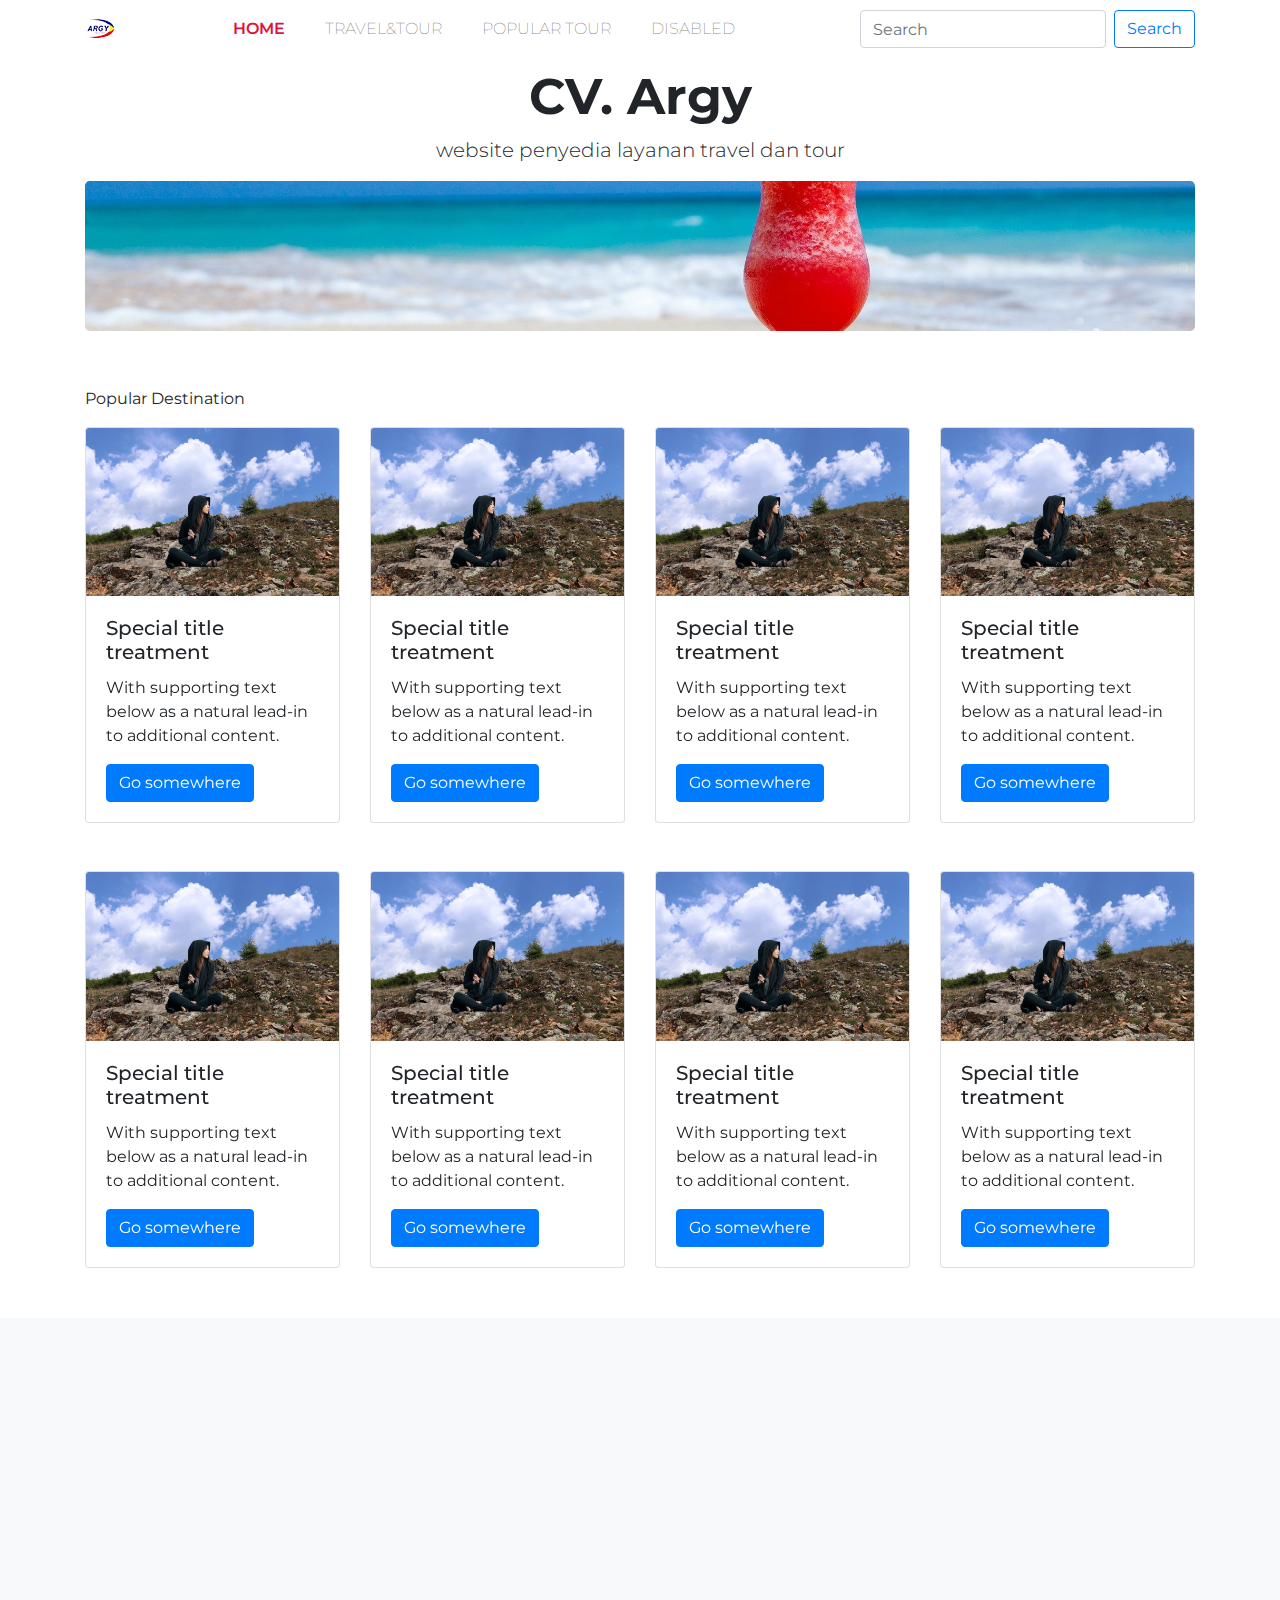
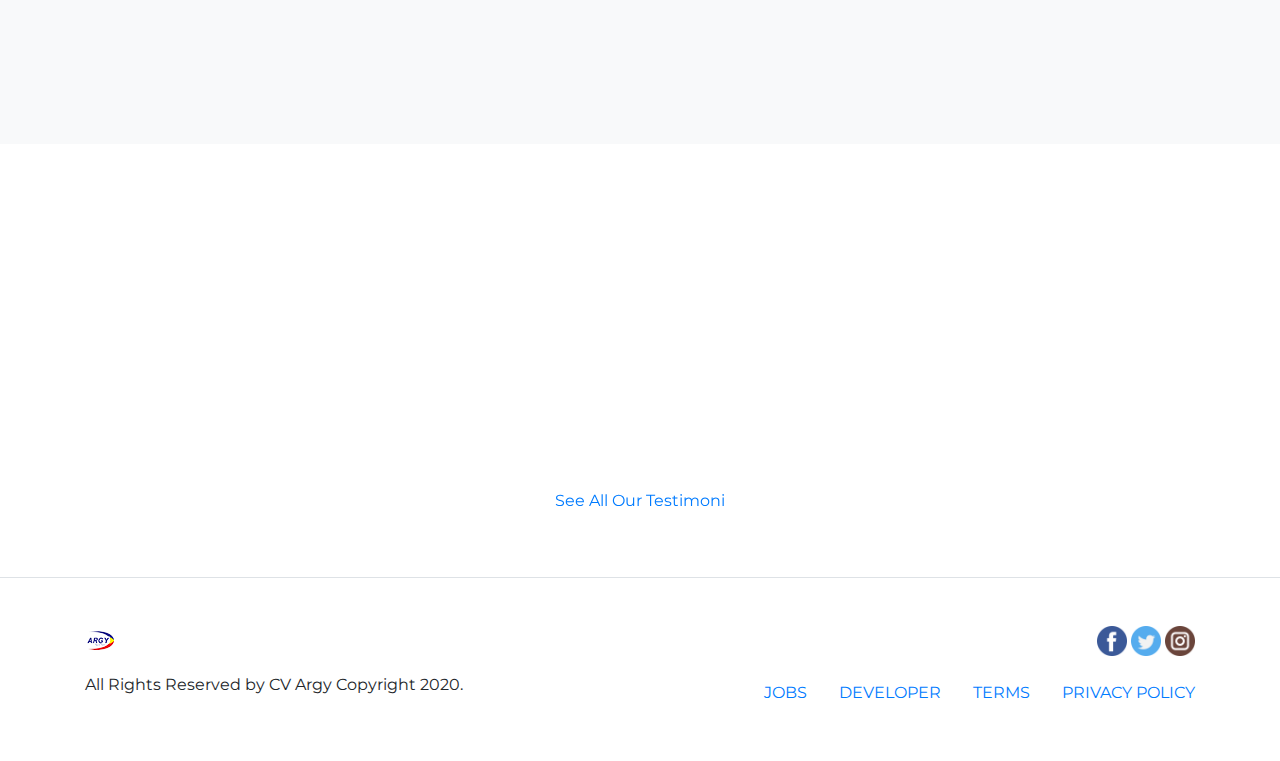
<file: index.html>
<!DOCTYPE html>
<html lang="en">

<head>
    <meta charset="UTF-8">
    <meta name="viewport" content="width=device-width, initial-scale=1">

    <!-- Bootstrap -->
    <link href="css/bootstrap.css" rel="stylesheet">

    <!-- Font Aweasome -->
    <link href="css/all.css" rel="stylesheet">

    <!-- Fonts -->
    <link href="https://fonts.googleapis.com/css?family=Lora:400,700|Montserrat:200,400,600&display=swap"
        rel="stylesheet">

    <link href="https://unpkg.com/aos@2.3.1/dist/aos.css" rel="stylesheet">

    <!-- My Style -->
    <link href="css/style.css" rel="stylesheet">

    <title>CV Argy</title>
</head>

<body>
    <!-- Navbar -->
    <nav class="navbar navbar-expand-lg navbar-light fixed-top header" id="nav" style="background-color: white;">
        <div class="container">
            <a class="navbar-brand" href="#"><img src="img/brand/logo_argy3.png" alt=""></a>
            <button class="navbar-toggler" type="button" data-toggle="collapse" data-target="#navbarNav"
                aria-controls="navbarNav" aria-expanded="false" aria-label="Toggle navigation">
                <span class="navbar-toggler-icon"></span>
            </button>
            <div class="collapse navbar-collapse" id="navbarNav">
                <ul class="navbar-nav text-uppercase mx-auto">
                    <li class="nav-item active">
                        <a class="nav-link" href="#">Home <span class="sr-only">(current)</span></a>
                    </li>
                    <li class="nav-item">
                        <a class="nav-link" href="#traveltour">Travel&Tour</a>
                    </li>
                    <li class="nav-item">
                        <a class="nav-link" href="#populartour">Popular Tour</a>
                    </li>
                    <li class="nav-item">
                        <a class="nav-link" href="#">Disabled</a>
                    </li>
                </ul>
                <form class="form-inline my-2 my-lg-0">
                    <input class="form-control mr-sm-2" type="search" placeholder="Search" aria-label="Search">
                    <button class="btn btn-outline-primary my-2 my-sm-0" type="submit">Search</button>
                </form>
            </div>
        </div>
    </nav>
    <div class="container text-center">
        <h1 class="display-4">
            CV. Argy
        </h1>
        <p class="lead">website penyedia layanan travel dan tour</p>
    </div>
    <!-- Akhir Navbar -->
    <section>
        <div class="container">
            <div data-aos="fade-up" class="jumbotron">
            </div>
        </div>
    </section>

    <!-- jumbotron -->

    <!-- akhir jumbotron -->

    <!-- about -->
    <section class="popular" style="padding-bottom: 50px;" id="traveltour">
        <div class="container pt-4">
            <p>Popular Destination</p>
            <div class="row" data-aos="fade-right">
                <div class="col-md-3">
                    <div class="card mb-5">
                        <img class="card-img-top" src="slide2.jpg" alt="Card image cap">
                        <div class="card-body">
                            <h5 class="card-title">Special title treatment</h5>
                            <p class="card-text">With supporting text below as a natural lead-in to additional content.
                            </p>
                            <a href="#" class="btn btn-primary">Go somewhere</a>
                        </div>
                    </div>
                </div>
                <div class="col-md-3">
                    <div class="card">
                        <img class="card-img-top" src="slide2.jpg" alt="Card image cap">
                        <div class="card-body">
                            <h5 class="card-title">Special title treatment</h5>
                            <p class="card-text">With supporting text below as a natural lead-in to additional content.
                            </p>
                            <a href="#" class="btn btn-primary">Go somewhere</a>
                        </div>
                    </div>
                </div>
                <div class="col-md-3">
                    <div class="card">
                        <img class="card-img-top" src="slide2.jpg" alt="Card image cap">
                        <div class="card-body">
                            <h5 class="card-title">Special title treatment</h5>
                            <p class="card-text">With supporting text below as a natural lead-in to additional content.
                            </p>
                            <a href="#" class="btn btn-primary">Go somewhere</a>
                        </div>
                    </div>
                </div>
                <div class="col-md-3">
                    <div class="card">
                        <img class="card-img-top" src="slide2.jpg" alt="Card image cap">
                        <div class="card-body">
                            <h5 class="card-title">Special title treatment</h5>
                            <p class="card-text">With supporting text below as a natural lead-in to additional content.
                            </p>
                            <a href="#" class="btn btn-primary">Go somewhere</a>
                        </div>
                    </div>
                </div>
                <div class="col-md-3">
                    <div class="card">
                        <img class="card-img-top" src="slide2.jpg" alt="Card image cap">
                        <div class="card-body">
                            <h5 class="card-title">Special title treatment</h5>
                            <p class="card-text">With supporting text below as a natural lead-in to additional content.
                            </p>
                            <a href="#" class="btn btn-primary">Go somewhere</a>
                        </div>
                    </div>
                </div>
                <div class="col-md-3">
                    <div class="card">
                        <img class="card-img-top" src="slide2.jpg" alt="Card image cap">
                        <div class="card-body">
                            <h5 class="card-title">Special title treatment</h5>
                            <p class="card-text">With supporting text below as a natural lead-in to additional content.
                            </p>
                            <a href="#" class="btn btn-primary">Go somewhere</a>
                        </div>
                    </div>
                </div>
                <div class="col-md-3">
                    <div class="card">
                        <img class="card-img-top" src="slide2.jpg" alt="Card image cap">
                        <div class="card-body">
                            <h5 class="card-title">Special title treatment</h5>
                            <p class="card-text">With supporting text below as a natural lead-in to additional content.
                            </p>
                            <a href="#" class="btn btn-primary">Go somewhere</a>
                        </div>
                    </div>
                </div>
                <div class="col-md-3">
                    <div class="card">
                        <img class="card-img-top" src="slide2.jpg" alt="Card image cap">
                        <div class="card-body">
                            <h5 class="card-title">Special title treatment</h5>
                            <p class="card-text">With supporting text below as a natural lead-in to additional content.
                            </p>
                            <a href="#" class="btn btn-primary">Go somewhere</a>
                        </div>
                    </div>
                </div>
            </div>
        </div>
    </section>
    <!-- akhir about -->

    <!-- brand -->
    <!-- <section class="brands">
        <div class="container">
            <div class="row p-5 text-center">
                <div class="col-md">
                    <img src="img/brand/cc.png" alt="" class="img-fluid">
                </div>
                <div class="col-md">
                    <img src="img/brand/nike.png" alt="" class="img-fluid">
                </div>
                <div class="col-md">
                    <img src="img/brand/pnb.png" alt="" class="img-fluid">
                </div>
                <div class="col-md">
                    <img src="img/brand/uniqlo.png" alt="" class="img-fluid">
                </div>
            </div>
        </div>
    </section> -->
    <!-- Akhir Brands  -->

    <!-- features -->
    <section class="features bg-light p-5" id="populartour">
        <div class="container">
            <div class="row mb-3" data-aos="fade-left">
                <div class="col">
                    <h3>Travel & Tour</h3>
                    <p>Lorem ipsum, dolor sit amet consectetur adipisicing <elit class=""></elit>
                    </p>
                </div>
            </div>

            <div class="row" data-aos="flip-left">
                <div class="col-6 col-sm-4 col-md-3 col-lg-2">
                    <figure class="figure">
                        <div class="figure-img">
                            <img src="img/feature/1_1.png" class="figure-img img-fluid rounded" alt="">
                            <a href="" class="d-flex justify-content-center"><img src="img/detail.png" alt=""
                                    class="align-self-center"></a>
                            <figcaption class="figure-caption text-center">A caption for the above image.</figcaption>
                    </figure>
                </div>
                <div class="col-6 col-sm-4 col-md-3 col-lg-2">
                    <figure class="figure">
                        <div class="figure-img">
                            <img src="img/feature/2_2.png" class="figure-img img-fluid rounded" alt="">
                            <a href="" class="d-flex justify-content-center"><img src="img/detail.png" alt=""
                                    class="align-self-center"></a>
                            <figcaption class="figure-caption text-center">A caption for the above image.</figcaption>
                    </figure>
                </div>
                <div class="col-6 col-sm-4 col-md-3 col-lg-2">
                    <figure class="figure">
                        <div class="figure-img">
                            <img src="img/feature/3_3.png" class="figure-img img-fluid rounded" alt="">
                            <a href="" class="d-flex justify-content-center"><img src="img/detail.png" alt=""
                                    class="align-self-center"></a>
                            <figcaption class="figure-caption text-center">A caption for the above image.</figcaption>
                    </figure>
                </div>
                <div class="col-6 col-sm-4 col-md-3 col-lg-2">
                    <figure class="figure">
                        <div class="figure-img">
                            <img src="img/feature/4_4.png" class="figure-img img-fluid rounded" alt="">
                            <a href="" class="d-flex justify-content-center"><img src="img/detail.png" alt=""
                                    class="align-self-center"></a>
                            <figcaption class="figure-caption text-center">A caption for the above image.</figcaption>
                    </figure>
                </div>
                <div class="col-6 col-sm-4 col-md-3 col-lg-2">
                    <figure class="figure">
                        <div class="figure-img">
                            <img src="img/feature/3_3.png" class="figure-img img-fluid rounded" alt="">
                            <a href="" class="d-flex justify-content-center"><img src="img/detail.png" alt=""
                                    class="align-self-center"></a>
                            <figcaption class="figure-caption text-center">A caption for the above image.</figcaption>
                    </figure>
                </div>
                <div class="col-6 col-sm-4 col-md-3 col-lg-2">
                    <figure class="figure">
                        <div class="figure-img">
                            <img src="img/feature/4_4.png" class="figure-img img-fluid rounded" alt="">
                            <a href="" class="d-flex justify-content-center"><img src="img/detail.png" alt=""
                                    class="align-self-center"></a>
                            <figcaption class="figure-caption text-center">A caption for the above image.</figcaption>
                    </figure>
                </div>
            </div>
        </div>
    </section>
    <!-- akhir feature -->

    <!-- designer -->
    <section class="designer p-5">
        <div class="container">
            <div class="row mb-3" data-aos="zoom-in">
                <div class="col">
                    <h3>Our Testimoni</h3>
                    <!-- <p>Pakaian terbaik dari designer profesional</p> -->
                </div>
            </div>

            <div class="row" data-aos="zoom-in-up">
                <div class="col-6 col-sm-3 text-center">
                    <figure class="figure">
                        <img src="img/designer/1_1.png" class="figure-img img-fluid">
                        <figcaption class="figure-caption text-center">
                            <h5>Fahriz Dimasqy</h5>
                            <p>Artistic Cloth</p>
                        </figcaption>
                    </figure>
                </div>
                <div class="col-6 col-sm-3 text-center">
                    <figure class="figure">
                        <img src="img/designer/1_1.png" class="figure-img img-fluid">
                        <figcaption class="figure-caption text-center">
                            <h5>Fahriz Dimasqy</h5>
                            <p>Artistic Cloth</p>
                        </figcaption>
                    </figure>
                </div>
                <div class="col-6 col-sm-3 text-center">
                    <figure class="figure">
                        <img src="img/designer/1_1.png" class="figure-img img-fluid">
                        <figcaption class="figure-caption text-center">
                            <h5>Fahriz Dimasqy</h5>
                            <p>Artistic Cloth</p>
                        </figcaption>
                    </figure>
                </div>
                <div class="col-6 col-sm-3 text-center">
                    <figure class="figure">
                        <img src="img/designer/1_1.png" class="figure-img img-fluid">
                        <figcaption class="figure-caption text-center">
                            <h5>Fahriz Dimasqy</h5>
                            <p>Artistic Cloth</p>
                        </figcaption>
                    </figure>
                </div>
            </div>

            <div class="row m-3">
                <div class="col text-center">
                    <a href="">See All Our Testimoni</a>
                </div>
            </div>
        </div>
    </section>
    <!-- akhir designer -->

    <!-- Footer -->
    <footer class="border-top p-5">
        <div class="container">
            <div class="row justify-content-between">
                <div class="col-1">
                    <a href="">
                        <img src="img/brand/logo_argy3.png">
                    </a>
                </div>
                <div class="col-4 text-right">
                    <a href="">
                        <img src="img/social/fb.png">
                    </a>
                    <a href="">
                        <img src="img/social/twitter.png">
                    </a>
                    <a href="">
                        <img src="img/social/ig.png">
                    </a>
                </div>
            </div>
            <div class="row mt-3 justify-content-between">
                <div class="col-5">
                    <p>All Rights Reserved by CV Argy Copyright 2020.</p>
                </div>
                <div class="col-6">
                    <nav class="nav justify-content-end text-uppercase">
                        <a class="nav-link active" href="#">Jobs</a>
                        <a class="nav-link active" href="#">Developer</a>
                        <a class="nav-link" href="#">Terms</a>
                        <a class="nav-link pr-0" href="#">Privacy Policy</a>
                    </nav>
                </div>
            </div>
        </div>
    </footer>
    <!-- Akhir Footer -->

    <script src="js/jquery-3.4.1.min.js"></script>
    <script src="js/popper.min.js"></script>
    <script src="js/bootstrap.js"></script>
    <script src="js/all.js"></script>
    <script src="js/main.js"></script>
    <script>
        $('body').scrollspy({
            target: '#nav',
            offset: 108
        })
    </script>
    <script src="js/smooth-scroll.js"></script>
    <script>
        var scrool = new SmoothScroll('a[href*="#"]');
    </script>
    <script src="https://unpkg.com/aos@2.3.1/dist/aos.js"></script>
    <script>
        AOS.init({
            duration: 2000,
        });
    </script>
</body>

</html>
</file>
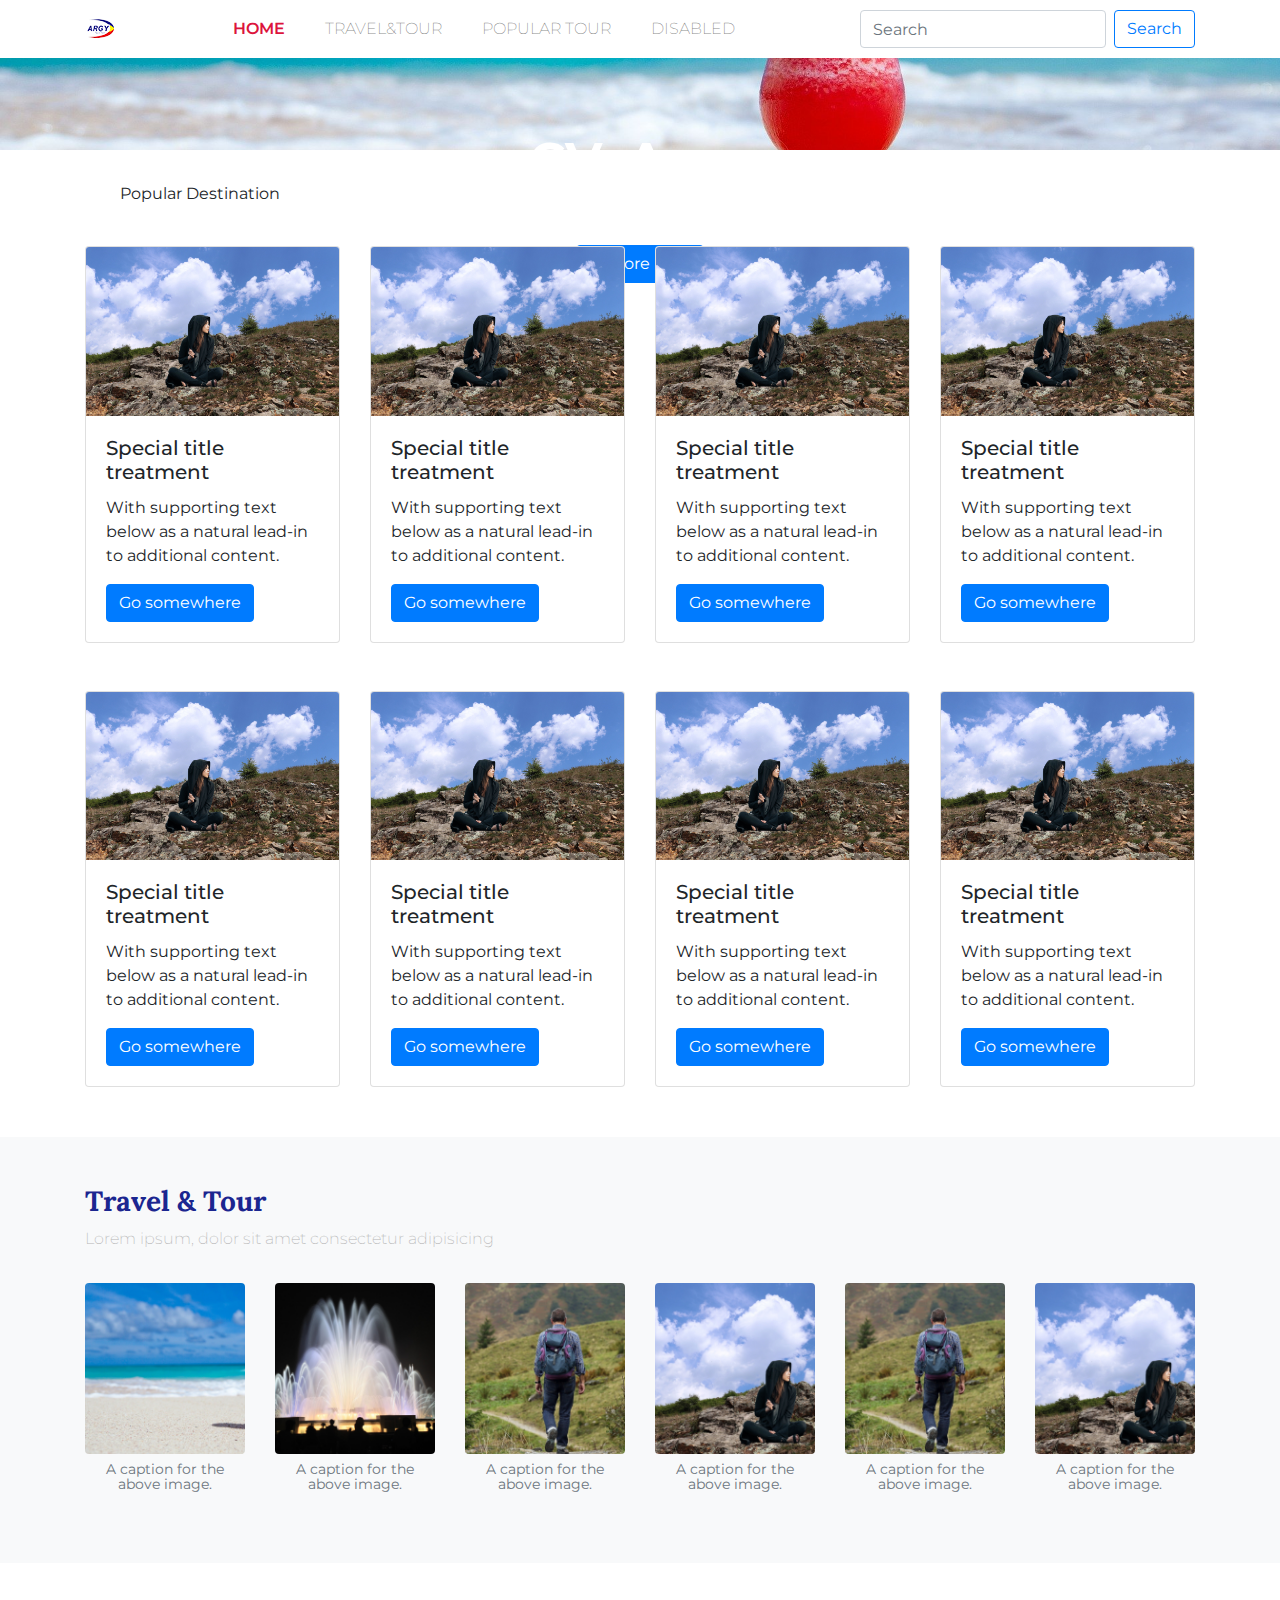
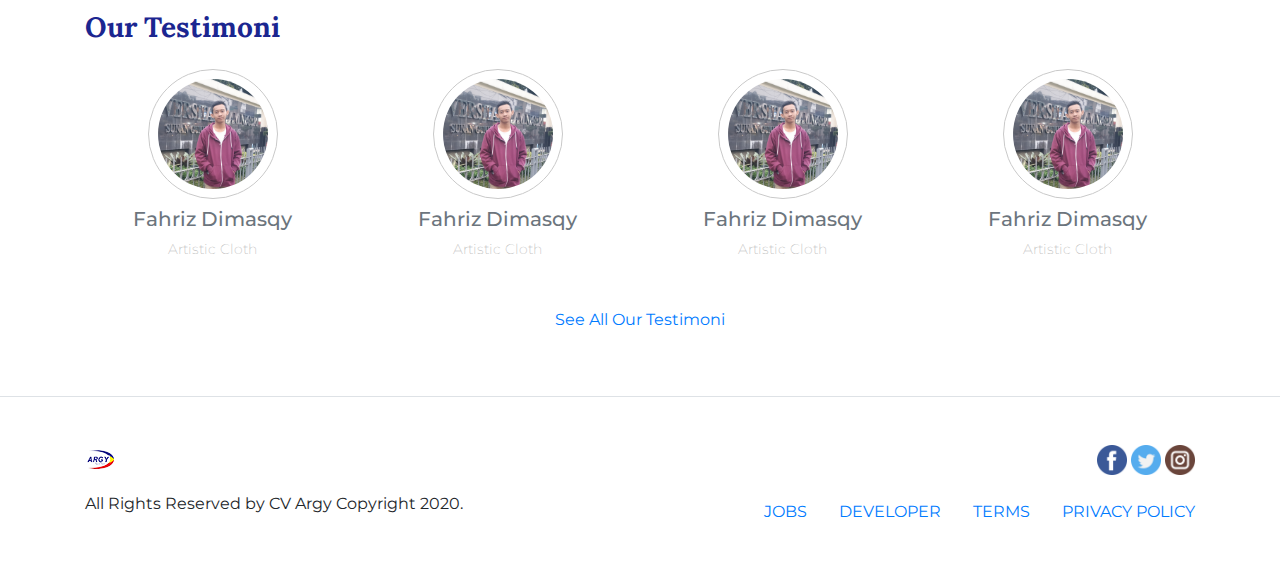
<file: backup_index.html>
<!DOCTYPE html>
<html lang="en">

<head>
    <meta charset="UTF-8">
    <meta name="viewport" content="width=device-width, initial-scale=1">

    <!-- Bootstrap -->
    <link href="css/bootstrap.css" rel="stylesheet">

    <!-- Font Aweasome -->
    <link href="css/all.css" rel="stylesheet">

    <!-- Fonts -->
    <link href="https://fonts.googleapis.com/css?family=Lora:400,700|Montserrat:200,400,600&display=swap"
        rel="stylesheet">

    <!-- My Style -->
    <link href="css/style.css" rel="stylesheet">

    <title>CV Argy</title>
</head>

<body>
    <!-- Navbar -->
    <nav class="navbar navbar-expand-lg navbar-light fixed-top" id="nav" style="background-color: white;">
        <div class="container">
            <a class="navbar-brand" href="#"><img src="img/brand/logo_argy3.png" alt=""></a>
            <button class="navbar-toggler" type="button" data-toggle="collapse" data-target="#navbarNav"
                aria-controls="navbarNav" aria-expanded="false" aria-label="Toggle navigation">
                <span class="navbar-toggler-icon"></span>
            </button>
            <div class="collapse navbar-collapse" id="navbarNav">
                <ul class="navbar-nav text-uppercase mx-auto">
                    <li class="nav-item active">
                        <a class="nav-link" href="#">Home <span class="sr-only">(current)</span></a>
                    </li>
                    <li class="nav-item">
                        <a class="nav-link" href="#traveltour">Travel&Tour</a>
                    </li>
                    <li class="nav-item">
                        <a class="nav-link" href="#populartour">Popular Tour</a>
                    </li>
                    <li class="nav-item">
                        <a class="nav-link" href="#">Disabled</a>
                    </li>
                </ul>
                <form class="form-inline my-2 my-lg-0">
                    <input class="form-control mr-sm-2" type="search" placeholder="Search" aria-label="Search">
                    <button class="btn btn-outline-primary my-2 my-sm-0" type="submit">Search</button>
                </form>
                <!-- <a href="" class="nav-link text-gray">Cart</a> -->
            </div>
        </div>
    </nav>
    <!-- Akhir Navbar -->
    <div class="jumbotron jumbotron-fluid">
        <div class="container text-center">
            <h1 class="display-4">
                CV. Argy
            </h1>
            <p class="lead">website penyedia layanan travel dan tour</p>
            <a href="" class="btn btn-primary text-center">Explore Now</a>
        </div>
    </div>
    <!-- jumbotron -->

    <!-- akhir jumbotron -->

    <!-- about -->
    <section class="popular" style="padding-bottom: 50px;" id="traveltour">
        <p style="margin-left: 120px;">Popular Destination</p>
        <div class="container pt-4">
            <div class="row">
                <div class="col-md-3">
                    <div class="card mb-5">
                        <img class="card-img-top" src="slide2.jpg" alt="Card image cap">
                        <div class="card-body">
                            <h5 class="card-title">Special title treatment</h5>
                            <p class="card-text">With supporting text below as a natural lead-in to additional content.
                            </p>
                            <a href="#" class="btn btn-primary">Go somewhere</a>
                        </div>
                    </div>
                </div>
                <div class="col-md-3">
                    <div class="card">
                        <img class="card-img-top" src="slide2.jpg" alt="Card image cap">
                        <div class="card-body">
                            <h5 class="card-title">Special title treatment</h5>
                            <p class="card-text">With supporting text below as a natural lead-in to additional content.
                            </p>
                            <a href="#" class="btn btn-primary">Go somewhere</a>
                        </div>
                    </div>
                </div>
                <div class="col-md-3">
                    <div class="card">
                        <img class="card-img-top" src="slide2.jpg" alt="Card image cap">
                        <div class="card-body">
                            <h5 class="card-title">Special title treatment</h5>
                            <p class="card-text">With supporting text below as a natural lead-in to additional content.
                            </p>
                            <a href="#" class="btn btn-primary">Go somewhere</a>
                        </div>
                    </div>
                </div>
                <div class="col-md-3">
                    <div class="card">
                        <img class="card-img-top" src="slide2.jpg" alt="Card image cap">
                        <div class="card-body">
                            <h5 class="card-title">Special title treatment</h5>
                            <p class="card-text">With supporting text below as a natural lead-in to additional content.
                            </p>
                            <a href="#" class="btn btn-primary">Go somewhere</a>
                        </div>
                    </div>
                </div>
                <div class="col-md-3">
                    <div class="card">
                        <img class="card-img-top" src="slide2.jpg" alt="Card image cap">
                        <div class="card-body">
                            <h5 class="card-title">Special title treatment</h5>
                            <p class="card-text">With supporting text below as a natural lead-in to additional content.
                            </p>
                            <a href="#" class="btn btn-primary">Go somewhere</a>
                        </div>
                    </div>
                </div>
                <div class="col-md-3">
                    <div class="card">
                        <img class="card-img-top" src="slide2.jpg" alt="Card image cap">
                        <div class="card-body">
                            <h5 class="card-title">Special title treatment</h5>
                            <p class="card-text">With supporting text below as a natural lead-in to additional content.
                            </p>
                            <a href="#" class="btn btn-primary">Go somewhere</a>
                        </div>
                    </div>
                </div>
                <div class="col-md-3">
                    <div class="card">
                        <img class="card-img-top" src="slide2.jpg" alt="Card image cap">
                        <div class="card-body">
                            <h5 class="card-title">Special title treatment</h5>
                            <p class="card-text">With supporting text below as a natural lead-in to additional content.
                            </p>
                            <a href="#" class="btn btn-primary">Go somewhere</a>
                        </div>
                    </div>
                </div>
                <div class="col-md-3">
                    <div class="card">
                        <img class="card-img-top" src="slide2.jpg" alt="Card image cap">
                        <div class="card-body">
                            <h5 class="card-title">Special title treatment</h5>
                            <p class="card-text">With supporting text below as a natural lead-in to additional content.
                            </p>
                            <a href="#" class="btn btn-primary">Go somewhere</a>
                        </div>
                    </div>
                </div>
            </div>
        </div>
    </section>
    <!-- akhir about -->

    <!-- brand -->
    <!-- <section class="brands">
        <div class="container">
            <div class="row p-5 text-center">
                <div class="col-md">
                    <img src="img/brand/cc.png" alt="" class="img-fluid">
                </div>
                <div class="col-md">
                    <img src="img/brand/nike.png" alt="" class="img-fluid">
                </div>
                <div class="col-md">
                    <img src="img/brand/pnb.png" alt="" class="img-fluid">
                </div>
                <div class="col-md">
                    <img src="img/brand/uniqlo.png" alt="" class="img-fluid">
                </div>
            </div>
        </div>
    </section> -->
    <!-- Akhir Brands  -->

    <!-- features -->
    <section class="features bg-light p-5" id="populartour">
        <div class="container">
            <div class="row mb-3">
                <div class="col">
                    <h3>Travel & Tour</h3>
                    <p>Lorem ipsum, dolor sit amet consectetur adipisicing <elit class=""></elit>
                    </p>
                </div>
            </div>

            <div class="row">
                <div class="col-6 col-sm-4 col-md-3 col-lg-2">
                    <figure class="figure">
                        <div class="figure-img">
                            <img src="img/feature/1_1.png" class="figure-img img-fluid rounded" alt="">
                            <a href="" class="d-flex justify-content-center"><img src="img/detail.png" alt=""
                                    class="align-self-center"></a>
                            <figcaption class="figure-caption text-center">A caption for the above image.</figcaption>
                    </figure>
                </div>
                <div class="col-6 col-sm-4 col-md-3 col-lg-2">
                    <figure class="figure">
                        <div class="figure-img">
                            <img src="img/feature/2_2.png" class="figure-img img-fluid rounded" alt="">
                            <a href="" class="d-flex justify-content-center"><img src="img/detail.png" alt=""
                                    class="align-self-center"></a>
                            <figcaption class="figure-caption text-center">A caption for the above image.</figcaption>
                    </figure>
                </div>
                <div class="col-6 col-sm-4 col-md-3 col-lg-2">
                    <figure class="figure">
                        <div class="figure-img">
                            <img src="img/feature/3_3.png" class="figure-img img-fluid rounded" alt="">
                            <a href="" class="d-flex justify-content-center"><img src="img/detail.png" alt=""
                                    class="align-self-center"></a>
                            <figcaption class="figure-caption text-center">A caption for the above image.</figcaption>
                    </figure>
                </div>
                <div class="col-6 col-sm-4 col-md-3 col-lg-2">
                    <figure class="figure">
                        <div class="figure-img">
                            <img src="img/feature/4_4.png" class="figure-img img-fluid rounded" alt="">
                            <a href="" class="d-flex justify-content-center"><img src="img/detail.png" alt=""
                                    class="align-self-center"></a>
                            <figcaption class="figure-caption text-center">A caption for the above image.</figcaption>
                    </figure>
                </div>
                <div class="col-6 col-sm-4 col-md-3 col-lg-2">
                    <figure class="figure">
                        <div class="figure-img">
                            <img src="img/feature/3_3.png" class="figure-img img-fluid rounded" alt="">
                            <a href="" class="d-flex justify-content-center"><img src="img/detail.png" alt=""
                                    class="align-self-center"></a>
                            <figcaption class="figure-caption text-center">A caption for the above image.</figcaption>
                    </figure>
                </div>
                <div class="col-6 col-sm-4 col-md-3 col-lg-2">
                    <figure class="figure">
                        <div class="figure-img">
                            <img src="img/feature/4_4.png" class="figure-img img-fluid rounded" alt="">
                            <a href="" class="d-flex justify-content-center"><img src="img/detail.png" alt=""
                                    class="align-self-center"></a>
                            <figcaption class="figure-caption text-center">A caption for the above image.</figcaption>
                    </figure>
                </div>
            </div>
        </div>
    </section>
    <!-- akhir feature -->

    <!-- designer -->
    <section class="designer p-5">
        <div class="container">
            <div class="row mb-3">
                <div class="col">
                    <h3>Our Testimoni</h3>
                    <!-- <p>Pakaian terbaik dari designer profesional</p> -->
                </div>
            </div>

            <div class="row">
                <div class="col-6 col-sm-3 text-center">
                    <figure class="figure">
                        <img src="img/designer/1_1.png" class="figure-img img-fluid">
                        <figcaption class="figure-caption text-center">
                            <h5>Fahriz Dimasqy</h5>
                            <p>Artistic Cloth</p>
                        </figcaption>
                    </figure>
                </div>
                <div class="col-6 col-sm-3 text-center">
                    <figure class="figure">
                        <img src="img/designer/1_1.png" class="figure-img img-fluid">
                        <figcaption class="figure-caption text-center">
                            <h5>Fahriz Dimasqy</h5>
                            <p>Artistic Cloth</p>
                        </figcaption>
                    </figure>
                </div>
                <div class="col-6 col-sm-3 text-center">
                    <figure class="figure">
                        <img src="img/designer/1_1.png" class="figure-img img-fluid">
                        <figcaption class="figure-caption text-center">
                            <h5>Fahriz Dimasqy</h5>
                            <p>Artistic Cloth</p>
                        </figcaption>
                    </figure>
                </div>
                <div class="col-6 col-sm-3 text-center">
                    <figure class="figure">
                        <img src="img/designer/1_1.png" class="figure-img img-fluid">
                        <figcaption class="figure-caption text-center">
                            <h5>Fahriz Dimasqy</h5>
                            <p>Artistic Cloth</p>
                        </figcaption>
                    </figure>
                </div>
            </div>

            <div class="row m-3">
                <div class="col text-center">
                    <a href="">See All Our Testimoni</a>
                </div>
            </div>
        </div>
    </section>
    <!-- akhir designer -->

    <!-- Footer -->
    <footer class="border-top p-5">
        <div class="container">
            <div class="row justify-content-between">
                <div class="col-1">
                    <a href="">
                        <img src="img/brand/logo_argy3.png">
                    </a>
                </div>
                <div class="col-4 text-right">
                    <a href="">
                        <img src="img/social/fb.png">
                    </a>
                    <a href="">
                        <img src="img/social/twitter.png">
                    </a>
                    <a href="">
                        <img src="img/social/ig.png">
                    </a>
                </div>
            </div>
            <div class="row mt-3 justify-content-between">
                <div class="col-5">
                    <p>All Rights Reserved by CV Argy Copyright 2020.</p>
                </div>
                <div class="col-6">
                    <nav class="nav justify-content-end text-uppercase">
                        <a class="nav-link active" href="#">Jobs</a>
                        <a class="nav-link active" href="#">Developer</a>
                        <a class="nav-link" href="#">Terms</a>
                        <a class="nav-link pr-0" href="#">Privacy Policy</a>
                    </nav>
                </div>
            </div>
        </div>
    </footer>
    <!-- Akhir Footer -->

    <script src="js/jquery-3.4.1.min.js"></script>
    <script src="js/popper.min.js"></script>
    <script src="js/bootstrap.js"></script>
    <script src="js/all.js"></script>
    <script src="js/main.js"></script>
    <script>
        $('body').scrollspy({
            target: '#nav',
            offset: 108
        })
    </script>
    <script src="js/smooth-scroll.js"></script>
    <script>
        var scrool = new SmoothScroll('a[href*="#"]');
    </script>
</body>

</html>
</file>
<file: css/style.css>
body {
  font-family: 'Montserrat';
}

.nav-item {
  margin-right: 24px;
  font-weight: 200;
}

.jumbotron {
  background-image: url('../beach-84533_1920.jpg');
  background-size: cover;
  background-position: center;
  height: 150px;
  color: white;
}

.display-4 {
  padding-top: 6%;
  font-size: 50px;
  font-weight: bold;
}

.card-img {
  background-image: url('../slide2.jpg');
  background-size: cover;
  max-height: 90%;
}

.nav-item.active a {
  color: crimson !important;
  font-weight: 600;
}

.carousel-item img {
  height: 550px;
}

hr {
  width: 15%;
  background-color: #1B2690;
  padding: 1px;
}

hr.garis {
  width: 11%;
  margin-right: 90%;
  background-color: #1B2690;
  padding: 1px;
}

.features h3,
.designer h3 {
  font-family: 'Lora';
  color: #1B2690;
  font-weight: bold;
}

.features p,
.designer p {
  font-weight: 200;
  color: #B7B7B7;
}

.figure-img {
  position: relative;
}

.figure-img a {
  position: absolute;
  top: 0;
  left: 0;
  right: 0;
  bottom: 0;
  background-color: rgba(0, 0, 0, 0.7);
  opacity: 0;
  transition: opacity 0.3s;
}

.figure-img a:hover {
  opacity: 1;
}

@media (min-width: 992px) {
  .nav-link:hover::after {
    content: '';
    display: block;
    border-bottom: 2px solid #1B2690;
    border-radius: 50px;
    width: 50%;
    margin: auto;
    padding-bottom: 3px;
    margin-bottom: -8px;
  }
}


@media (max-width: 576px) {
  .display-4 {
    font-size: 40px;
    margin-top: 70px;
  }

  .card {
    margin-bottom: 50px;
  }
}
</file>
